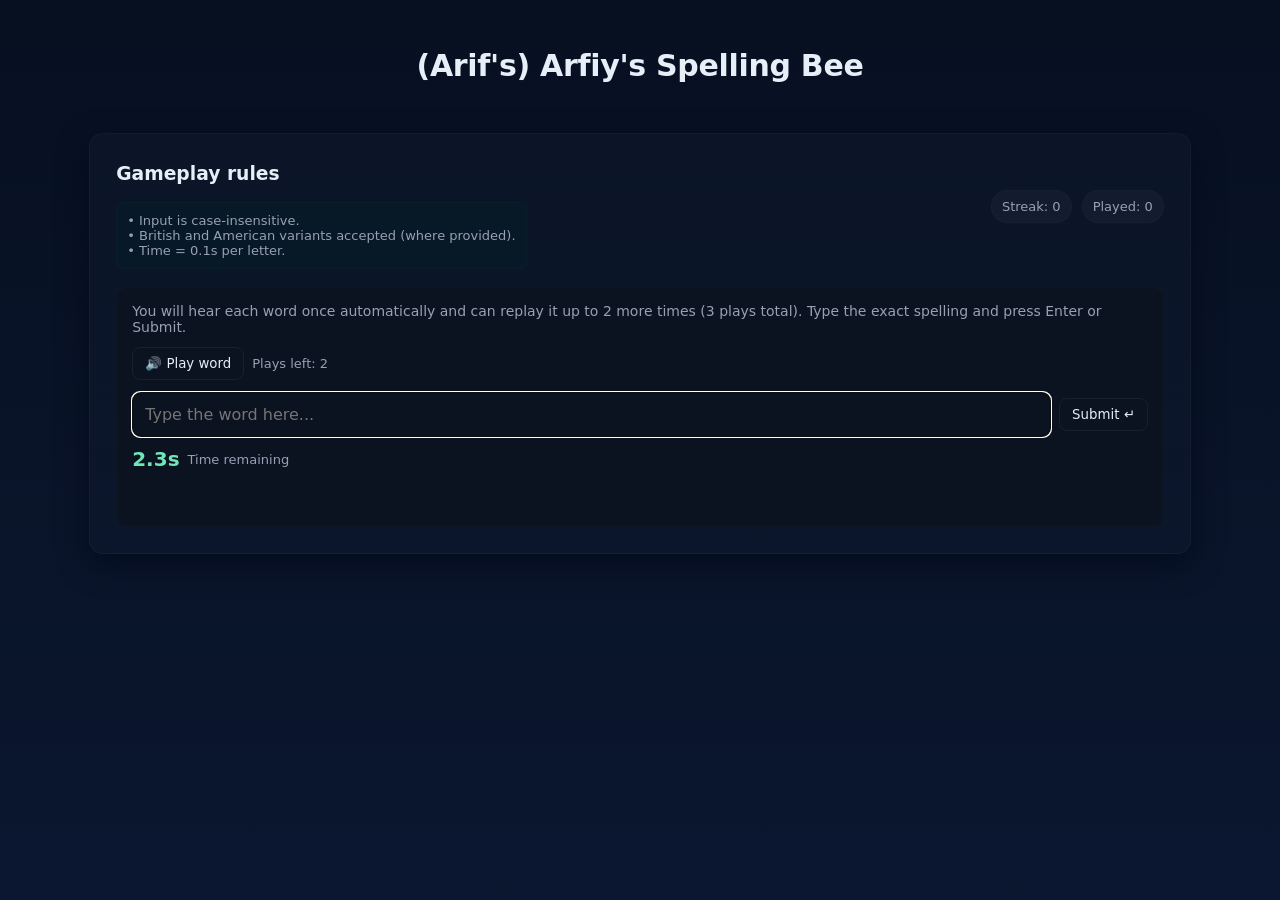
<file: index.html>
<!DOCTYPE html>
<html lang="en">
  <head>
    <meta charset="utf-8" />
    <meta name="viewport" content="width=device-width,initial-scale=1" />
    <title>Arfiy's Spelling Bee</title>
    <link rel="icon" type="image/x-icon" href="favicon.ico">
    <link rel="stylesheet" href="styles.css">
  </head>
  <body>
    <h1>(Arif's) Arfiy's Spelling Bee</h1>

    <div class="app">
      <header>
        <div class="rules">
          <h3>Gameplay rules</h3>
          <div class="hint">
            • Input is case-insensitive.<br/>
            • British and American variants accepted (where provided).<br/>
            • Time = 0.1s per letter.<br/>
          </div>
        </div>

        <div class="stats">
          <div class="chip">Streak: <span id="streak">0</span></div>
          <div class="chip">Played: <span id="played">0</span></div>
        </div>
      </header>

      <main>
        <section class="card left">
          <div class="instructions">
            You will hear each word once automatically and can replay it up to 2 more times (3 plays total). Type the exact spelling and press Enter or Submit.
          </div>

          <div class="audio-controls">
            <button id="playAutomatic" class="play-btn" title="Play (automatic at round start)">🔊 Play word</button>
            <div class="small">Plays left: <span id="playsLeft">3</span></div>
          </div>

          <div class="input-wrap">
            <input id="answerInput" type="text" autocomplete="off" placeholder="Type the word here..." />
            <button id="submitBtn" class="submit-btn">Submit ↵</button>
          </div>

          <div class="controls-row">
            <div class="timer" id="timer">0.0s</div>
            <div class="small">Time remaining</div>
          </div>

          <div class="feedback" id="feedback"></div>

          <div id="reveal" style="display:none">
            <div class="answer-reveal" id="correctAnswer"></div>
            <div style="margin-top:10px">
              <button id="restartBtn" class="restart-btn">Restart</button>
            </div>
          </div>
        </section>
      </main>
    </div>

    <script src="script.js"></script>
  </body>
</html>
</file>
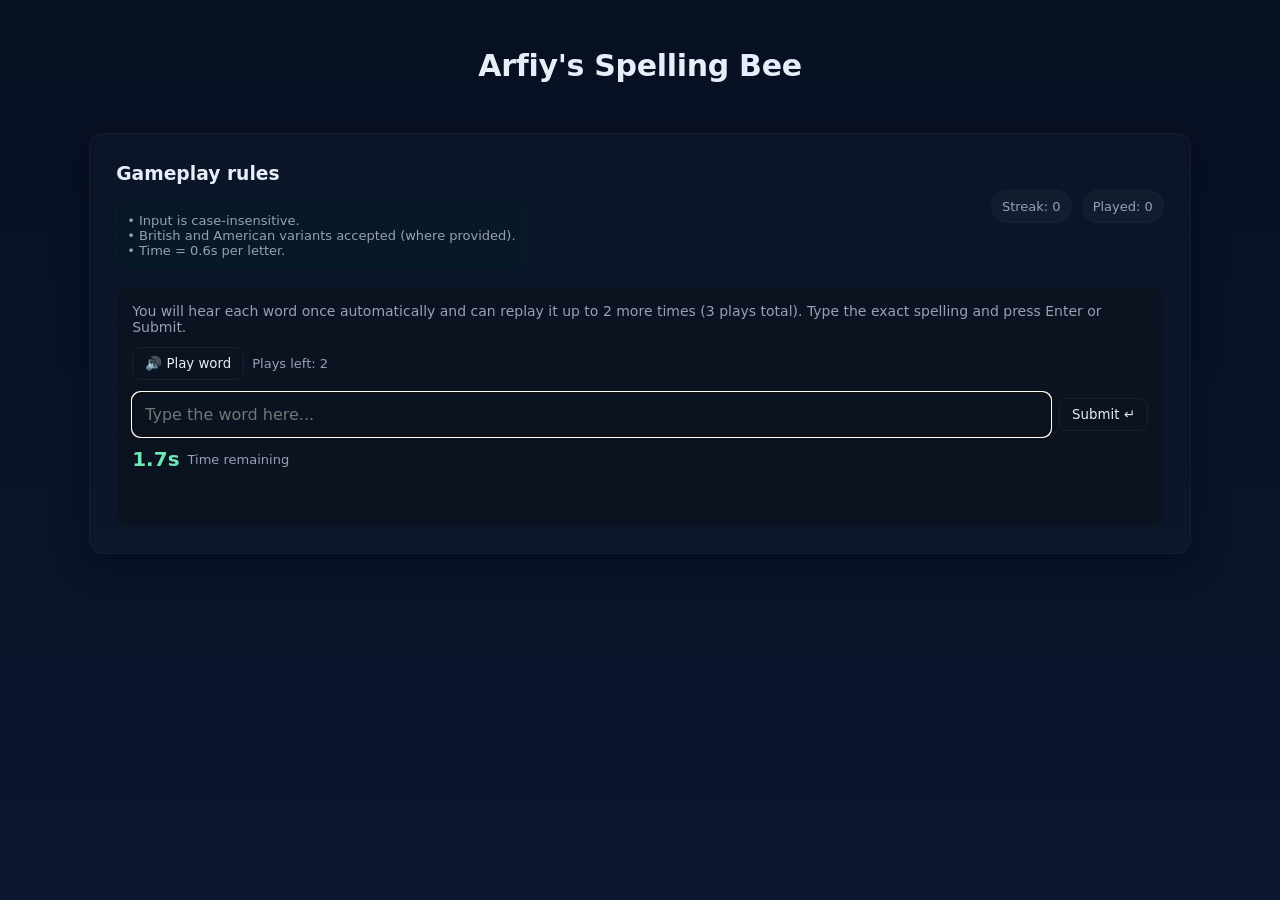
<file: main.html>
<!DOCTYPE html>
<html lang="en">
  <head>
    <meta charset="utf-8" />
    <meta name="viewport" content="width=device-width,initial-scale=1" />
    <title>Arfiy's Spelling Bee</title>
    <link rel="stylesheet" href="styles.css">
  </head>
  <body>
    <h1>Arfiy's Spelling Bee</h1>

    <div class="app">
      <header>
        <div class="rules">
          <h3>Gameplay rules</h3>
          <div class="hint">
            • Input is case-insensitive.<br/>
            • British and American variants accepted (where provided).<br/>
            • Time = 0.6s per letter.<br/>
          </div>
        </div>

        <div class="stats">
          <div class="chip">Streak: <span id="streak">0</span></div>
          <div class="chip">Played: <span id="played">0</span></div>
        </div>
      </header>

      <main>
        <section class="card left">
          <div class="instructions">
            You will hear each word once automatically and can replay it up to 2 more times (3 plays total). Type the exact spelling and press Enter or Submit.
          </div>

          <div class="audio-controls">
            <button id="playAutomatic" class="play-btn" title="Play (automatic at round start)">🔊 Play word</button>
            <div class="small">Plays left: <span id="playsLeft">3</span></div>
          </div>

          <div class="input-wrap">
            <input id="answerInput" type="text" autocomplete="off" placeholder="Type the word here..." />
            <button id="submitBtn" class="submit-btn">Submit ↵</button>
          </div>

          <div class="controls-row">
            <div class="timer" id="timer">0.0s</div>
            <div class="small">Time remaining</div>
          </div>

          <div class="feedback" id="feedback"></div>

          <div id="reveal" style="display:none">
            <div class="answer-reveal" id="correctAnswer"></div>
            <div style="margin-top:10px">
              <button id="restartBtn" class="restart-btn">Restart</button>
            </div>
          </div>
        </section>
      </main>
    </div>

    <script src="script.js"></script>
  </body>
</html>
</file>
<file: styles.css>
:root {
  --bg: #0f1724;
  --card: #0b1220;
  --accent: #6ee7b7;
  --muted: #98a0b3;
  --danger: #ff7b7b;
  --glass: rgba(255,255,255,0.03);
}

* {
  box-sizing: border-box;
  font-family: Inter, ui-sans-serif, system-ui, -apple-system, "Segoe UI", Roboto, "Helvetica Neue", Arial;
}

body {
  margin: 0;
  min-height: 100vh;
  background: linear-gradient(180deg,#071021 0%, #0b1730 100%);
  color: #e6eef8;
  align-items: center;
  justify-content: center;
  padding:28px;
}

.app {
  width: 90%;
  margin: 0 auto;
  background: linear-gradient(180deg, rgba(255,255,255,0.02), rgba(255,255,255,0.01));
  border-radius: 14px;
  padding: 10px 26px 26px 26px;
  box-shadow: 0 10px 30px rgba(2,6,23,0.6);
  border: 1px solid rgba(255,255,255,0.03);
}

header {
  display: flex;
  align-items: center;
  justify-content: space-between;
  margin-bottom: 18px;
}

h1 {
  margin: 20px 0 50px 0;
  font-size: 30px;
  letter-spacing: -0.3px;
  text-align: center;
}

.meta {
  color: var(--muted);
  font-size: 13px;
}

.card {
  background: var(--card);
  padding: 15px;
  border-radius: 10px;
  border: 1px solid rgba(255,255,255,0.02);
}

.left .instructions {
  color: var(--muted);
  font-size: 14px;
  margin-bottom: 12px;
}

.audio-controls {
  display: flex;
  gap: 8px;
  align-items: center;
  margin-bottom: 12px;
}

.play-btn, .replay-btn, .submit-btn, .restart-btn {
  background: transparent;
  border: 1px solid rgba(255,255,255,0.06);
  padding: 8px 12px;
  border-radius: 8px;
  color: inherit;
  cursor: pointer;
}

.play-btn:active, .submit-btn:active {
  transform: translateY(1px);
}

.controls-row {
  display: flex;
  gap: 8px;
  align-items: center;
  margin-top: 10px;
}

.input-wrap {
  display: flex;
  gap: 8px;
  align-items: center;
}

input[type="text"] {
  flex: 1;
  padding: 12px;
  border-radius: 8px;
  border: 1px solid rgba(255,255,255,0.04);
  background: transparent;
  color: inherit;
  font-size: 16px;
}

.small {
  font-size: 13px;
  color: var(--muted);
}

.stats {
  display: flex;
  gap: 10px;
  align-items: center;
  flex-wrap: wrap;
}

.chip {
  background: var(--glass);
  padding: 8px 10px;
  border-radius: 999px;
  color: var(--muted);
  font-size: 13px;
  border: 1px solid rgba(255,255,255,0.02);
}

.timer {
  font-weight: 700;
  color: var(--accent);
  font-size: 20px;
}

.feedback {
  margin-top: 12px;
  font-weight: 600;
  height: 28px;
}

.feedback.correct {
  color: #7ef5a1;
}

.feedback.wrong {
  color: var(--danger);
}

.hint {
  background: #071826;
  padding: 10px;
  border-radius: 8px;
  border: 1px solid rgba(255,255,255,0.02);
  color: var(--muted);
  font-size: 13px;
}

.answer-reveal {
  margin-top: 12px;
  padding: 12px;
  border-radius: 8px;
  background: rgba(255,255,255,0.02);
  font-weight: 700;
}

footer {
  margin-top: 12px;
  color: var(--muted);
  font-size: 13px;
  text-align: center;
}

button[disabled] {
  opacity: 0.4;
  cursor: not-allowed;
}
</file>
